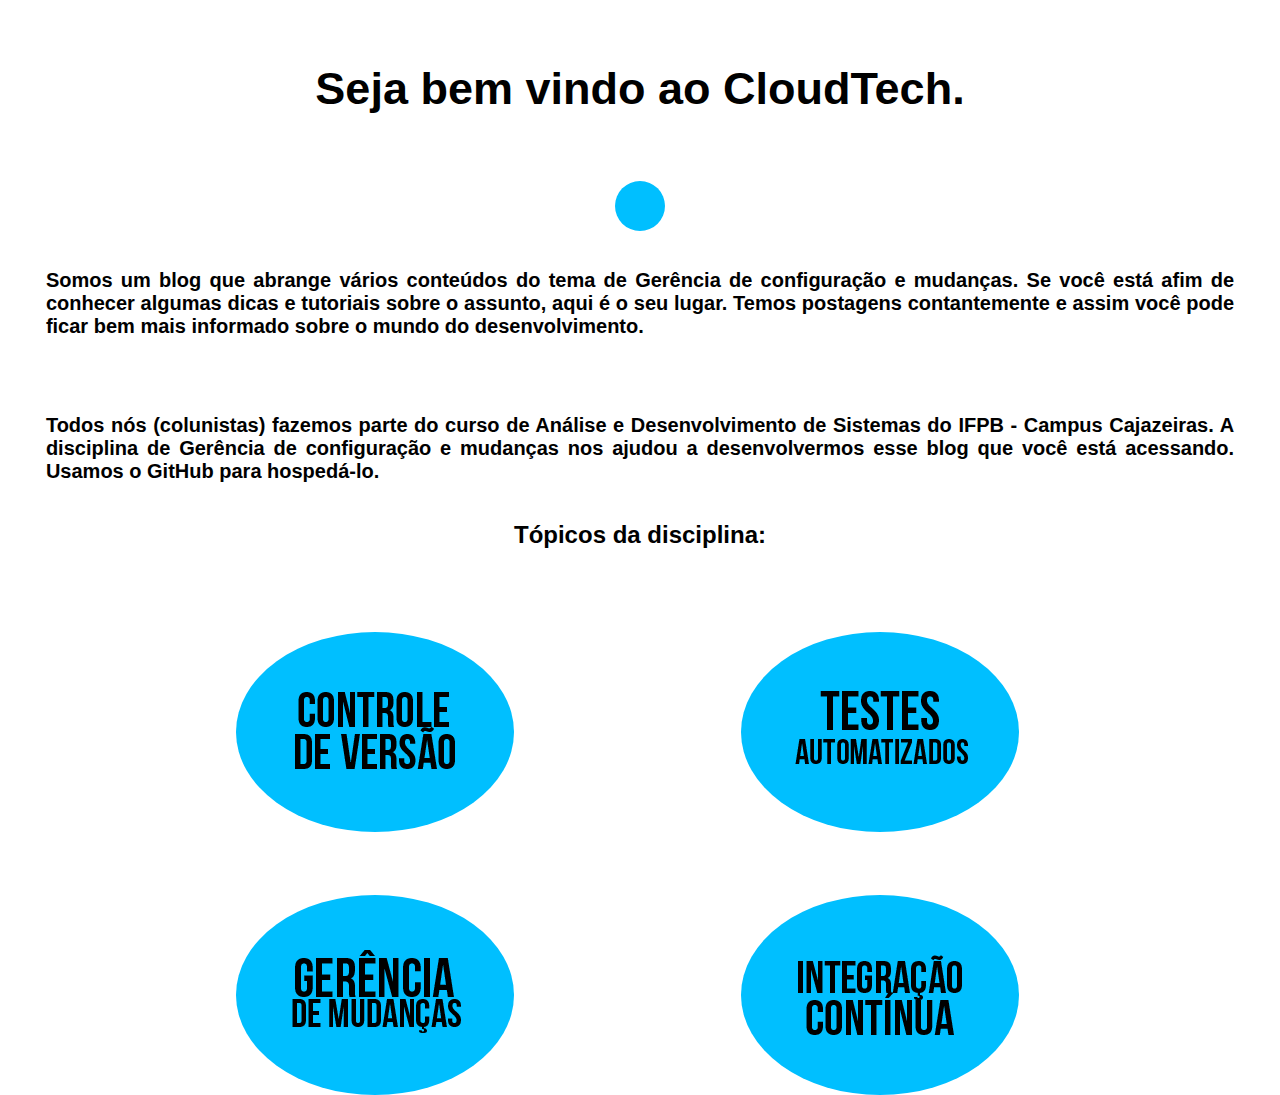
<file: home.html>
<html>
    <head>
        <link rel="stylesheet" href='css/home.css'>
        <meta charset="utf-8"/>
        <style>
            h1{
                 font-family: "Open sans",sans-serif;
                font-weight:bolder;
                font-size: 45px;
                margin-top:5%;
            }
            h2{
                font-family: "Open sans",sans-serif;
                text-align: center;
            }
            p{
                float:left;
                margin:3%;
                font-family: "Open sans",sans-serif;
                font-weight: bold;
                font-size: 20px;
                color: black;
                text-align: justify;
            }
            
        </style>
    </head>
    <body>
        <center><h1>Seja bem vindo ao CloudTech.</h1><br/><br/>
            <a href='home.html'><div id='entrada'></div></a></center> 
        <p>Somos um blog que abrange vários conteúdos do tema de Gerência de configuração e mudanças. Se você está afim de conhecer algumas dicas e tutoriais sobre o assunto, aqui é o seu lugar. Temos postagens contantemente e assim você pode ficar bem mais informado sobre o mundo do desenvolvimento.</p>
        <p>Todos nós (colunistas) fazemos parte do curso de Análise e Desenvolvimento de Sistemas do IFPB - Campus Cajazeiras. A disciplina de Gerência de configuração e mudanças nos ajudou a desenvolvermos esse blog que você está acessando. Usamos o GitHub para hospedá-lo.</p>
        <h2>Tópicos da disciplina:</h2>
        <div class="bolinhas"><center><img src="imagens/controle.png"/></center></div>
        <div class="bolinhas"><center><img src="imagens/testes.png"/></center></div>
        <div class="bolinhas"><center><img src="imagens/mudancas.png"/></center></div>
        <div class="bolinhas"><center><img src="imagens/integracao.png"/></center></div><br/>      
        
        
        
    </body>
</html>
</file>
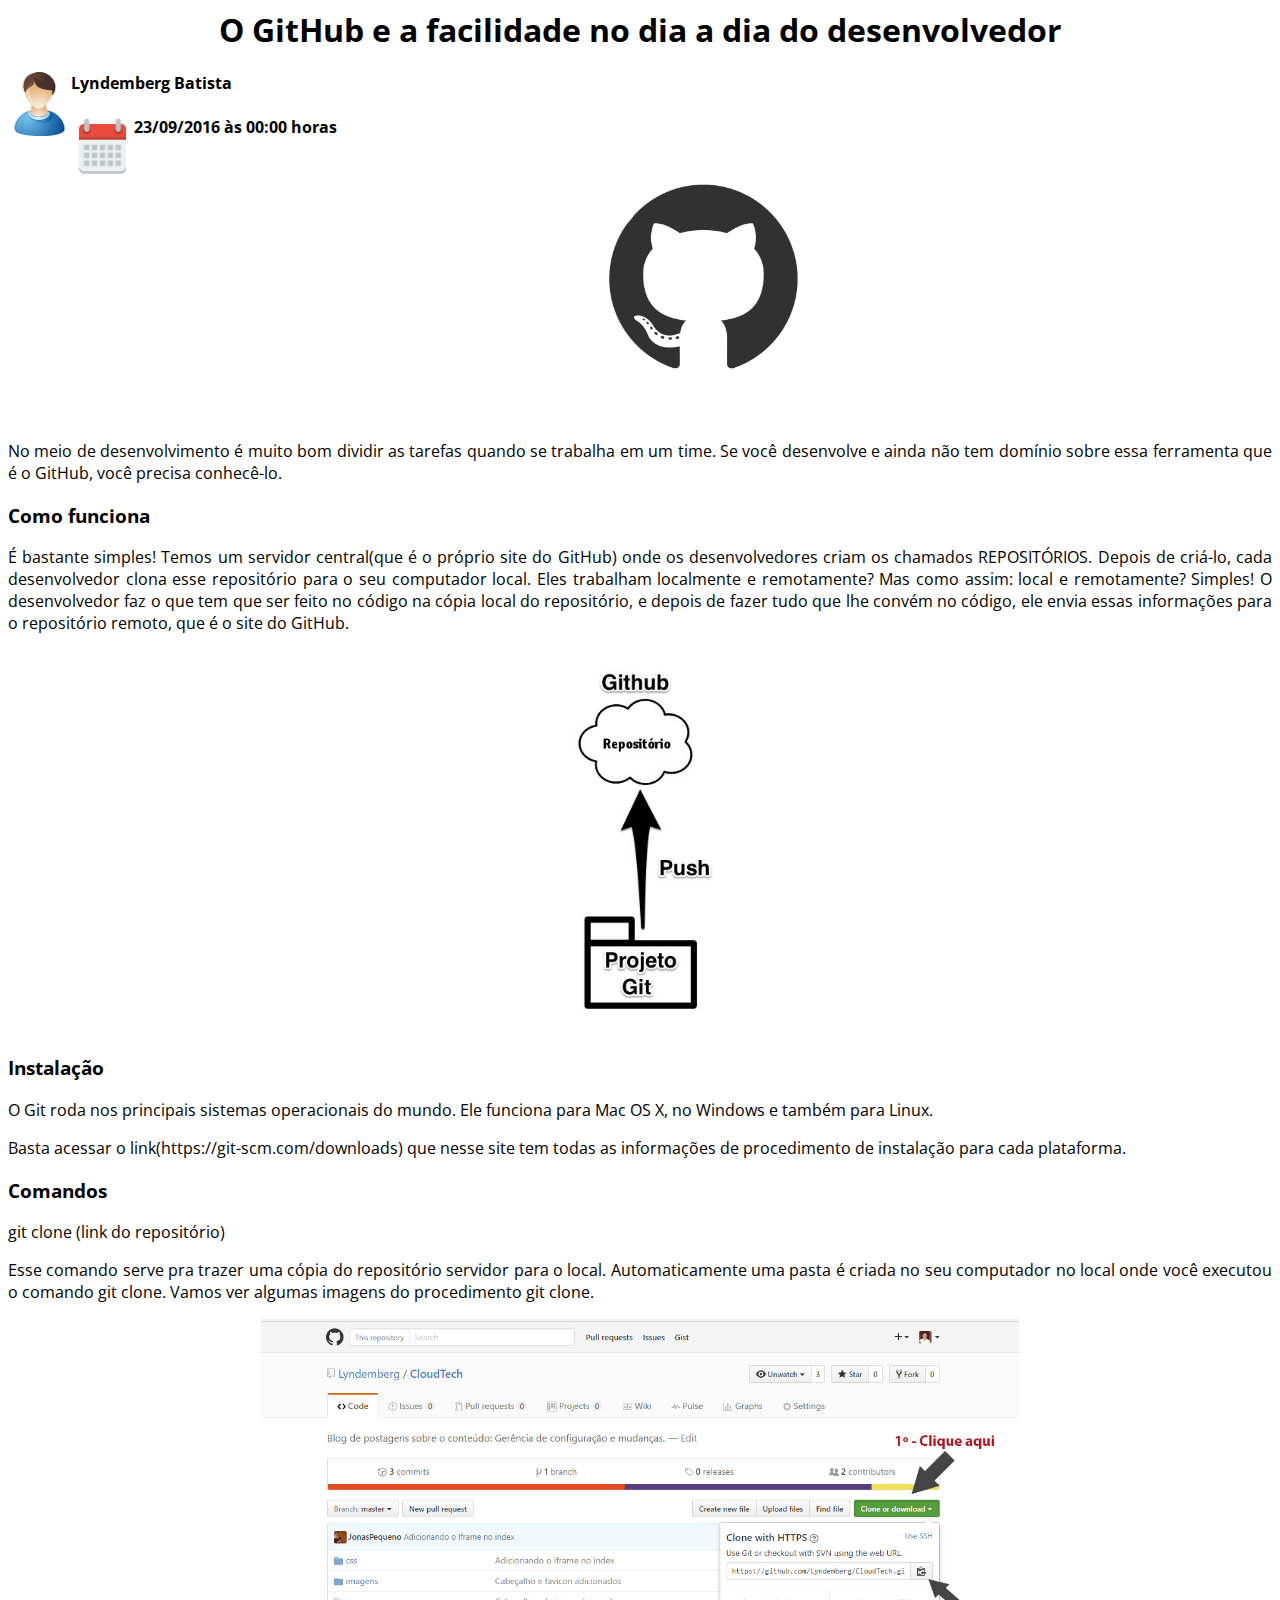
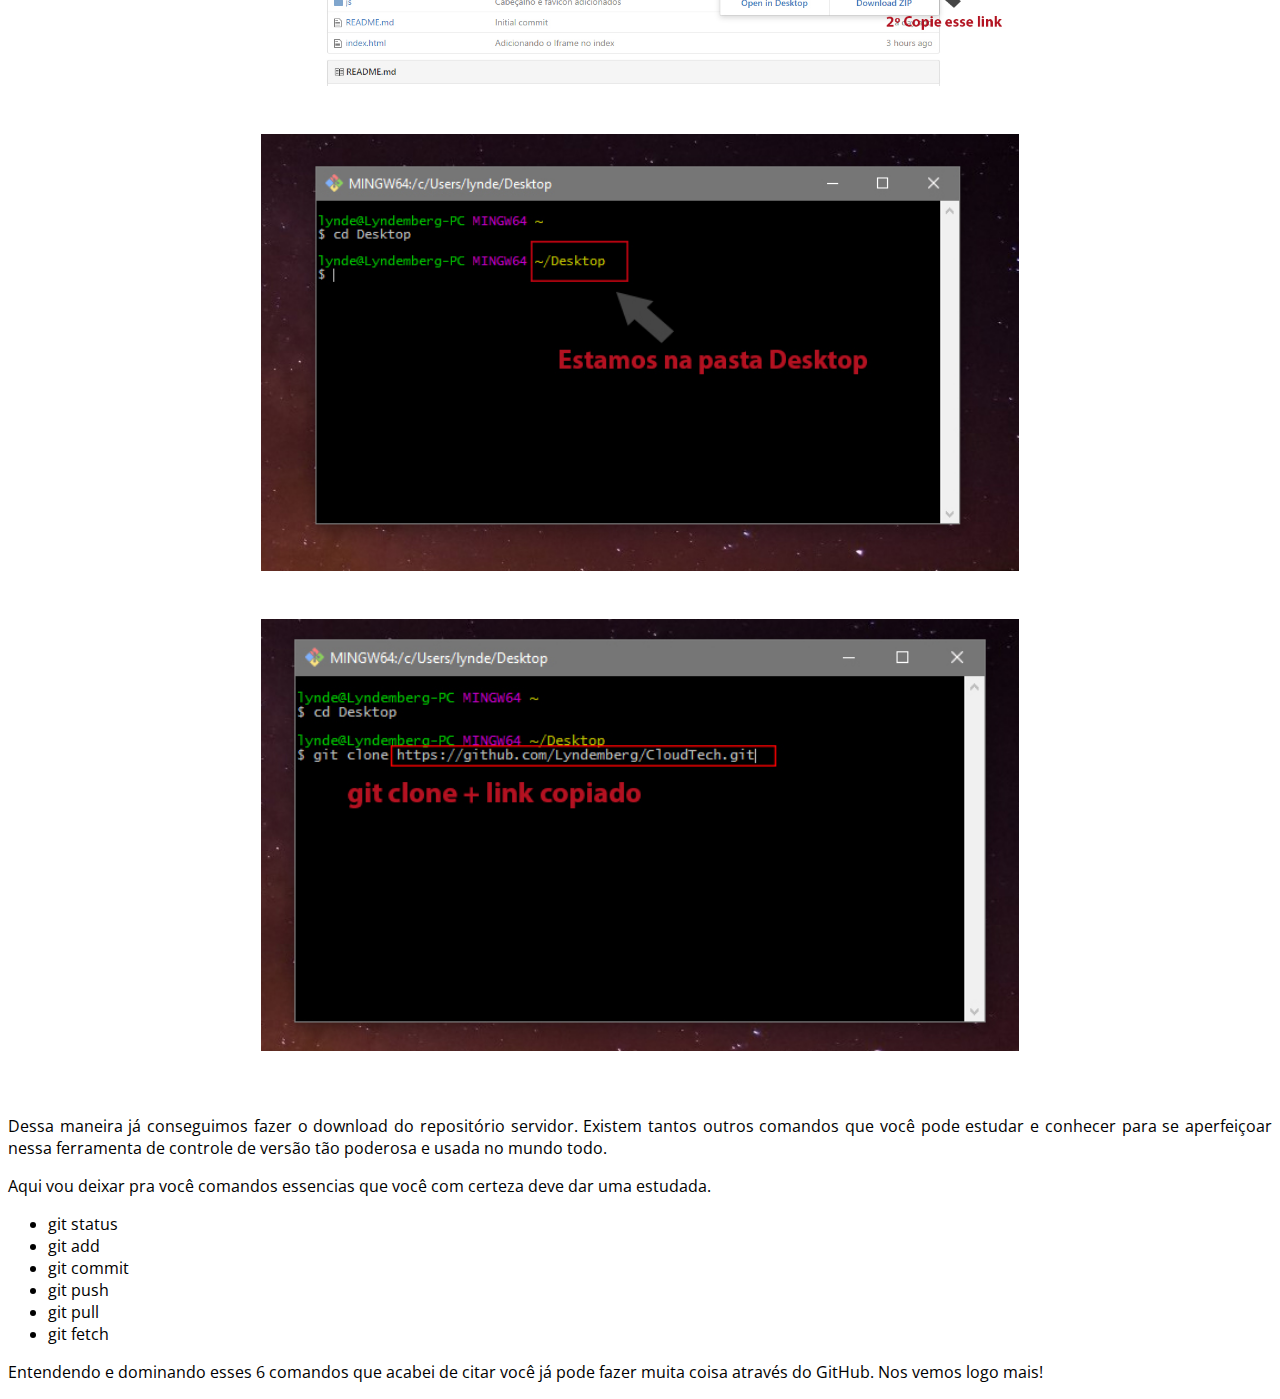
<file: postagens/post1/post1.html>
<html>
    <head>
        <meta charset="utf-8"/>
        <title>O GitHub e a facilidade no dia a dia do desenvolvedo</title>
        <link rel=stylesheet href="post1.css"/>
    </head>
    <body>
        <center><h1 id="titulo">O GitHub e a facilidade no dia a dia do desenvolvedor</h1></center>
        <!--AUTOR-->
        <img class="icones" src="../../imagens/autor.png"/>
        <h4>Lyndemberg Batista</h4>
        <img class="icones" src="../../imagens/data.png"/>
        <h4>23/09/2016 às 00:00 horas </h4><BR/>
        <!--AUTOR-->
        <center><img style="width:30%;" src="github.png"/></center><BR/>
        <p>No meio de desenvolvimento é muito bom dividir as tarefas quando se trabalha em um time. Se você desenvolve e ainda não tem domínio sobre essa ferramenta que é o GitHub, você precisa conhecê-lo.</p>
        <h3>Como funciona</h3>
        <p>É bastante simples! Temos um servidor central(que é o próprio site do GitHub) onde os desenvolvedores criam os chamados REPOSITÓRIOS. Depois de criá-lo, cada desenvolvedor clona esse repositório para o seu computador local. Eles trabalham localmente e remotamente? Mas como assim: local e remotamente? Simples! O desenvolvedor faz o que tem que ser feito no código na cópia local do repositório, e depois de fazer tudo que lhe convém no código, ele envia essas informações para o repositório remoto, que é o site do GitHub.</p>
        <center><img style="width:20%; margin-bottom:0" src="imagem1.jpg"/></center>
        <h3>Instalação</h3>
        <p>O Git roda nos principais sistemas operacionais do mundo. Ele funciona para Mac OS X, no Windows e também para Linux.</p>
        <p>Basta acessar o link(https://git-scm.com/downloads) que nesse site tem todas as informações de procedimento de instalação para cada plataforma.</p>
        <h3>Comandos</h3>
        <p>git clone (link do repositório)</p>
        <p>Esse comando serve pra trazer uma cópia do repositório servidor para o local. Automaticamente uma pasta é criada no seu computador no local onde você executou o comando git clone. Vamos ver algumas imagens do procedimento git clone.</p>
        <center><img src="imagem2.jpg"/></center><br/>
        <center><img src="imagem3.jpg"/></center><br/>
        <center><img src="imagem4.jpg"/></center><br/>
        <p>Dessa maneira já conseguimos fazer o download do repositório servidor. Existem tantos outros comandos que você pode estudar e conhecer para se aperfeiçoar nessa ferramenta de controle de versão tão poderosa e usada no mundo todo.</p>
        <p>Aqui vou deixar pra você comandos essencias que você com certeza deve dar uma estudada.</p>
        <ul>
            <li>git status</li>
            <li>git add</li>
            <li>git commit</li>
            <li>git push</li>
            <li>git pull</li>
            <li>git fetch</li>
        </ul>
        <p>Entendendo e dominando esses 6 comandos que acabei de citar você já pode fazer muita coisa através do GitHub. Nos vemos logo mais!</p>
        
    </body>
</html>
</file>
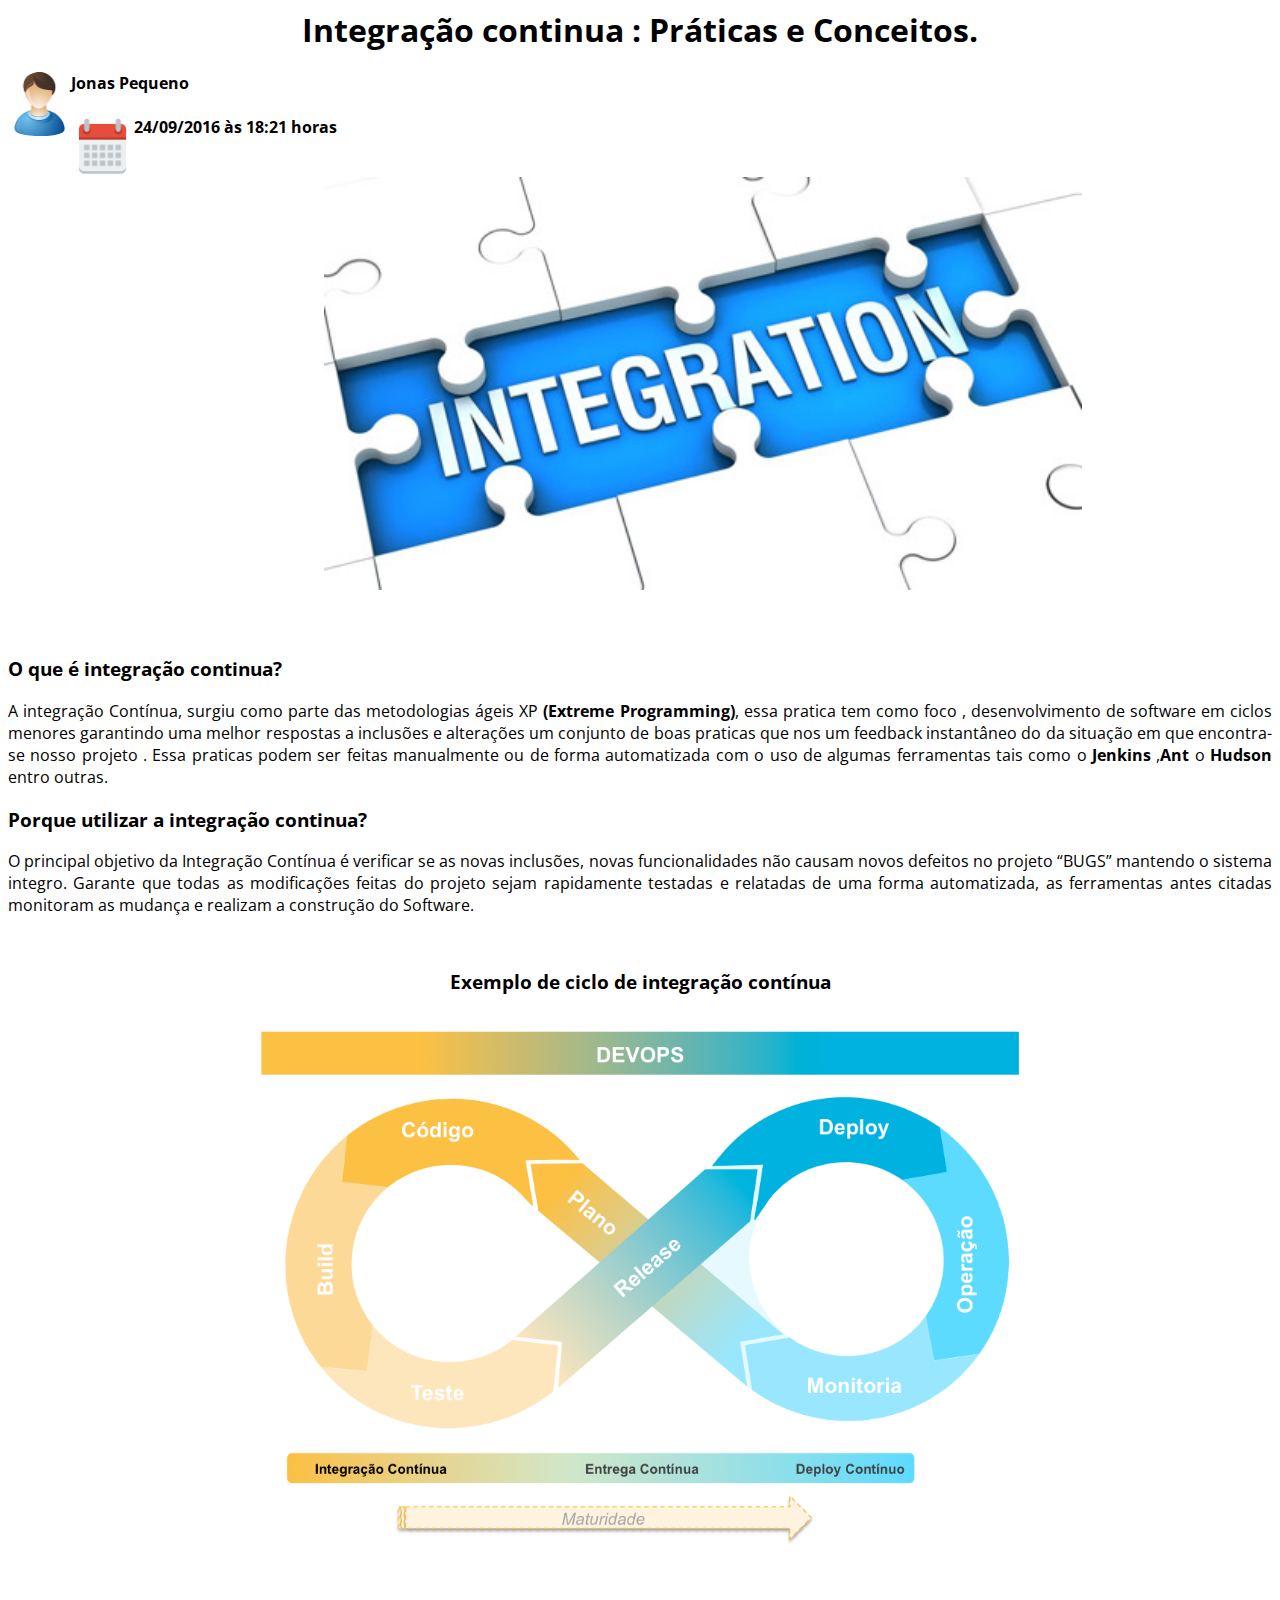
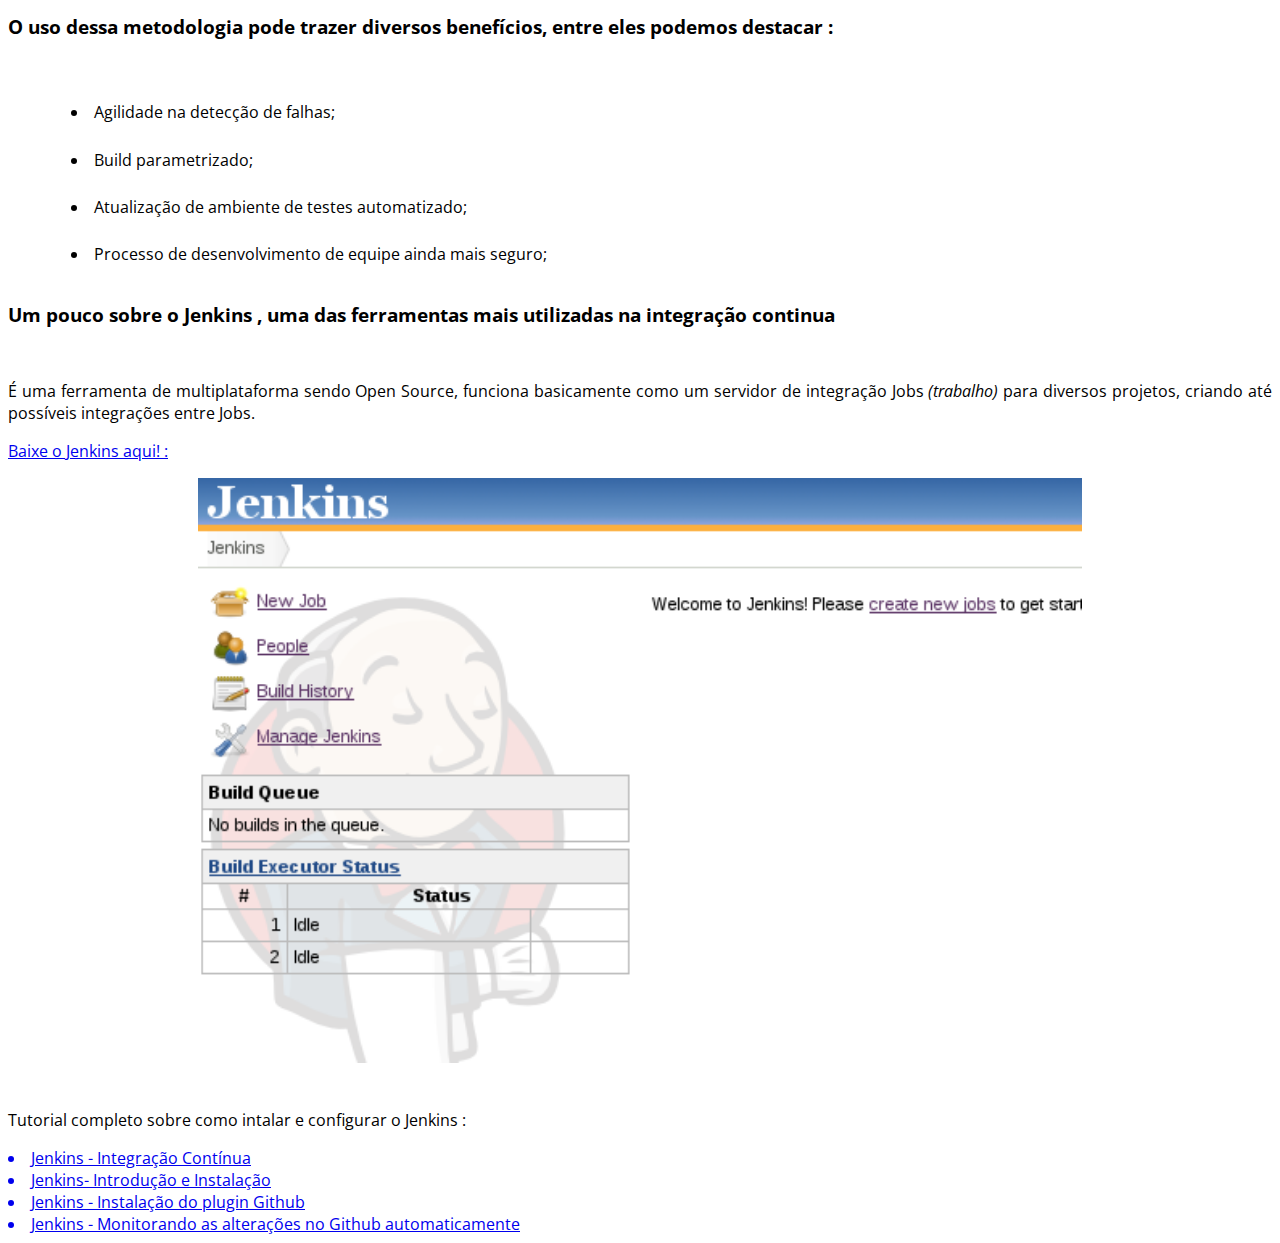
<file: postagens/post2/post2.html>
<html>
    <head>
        <meta charset="utf-8"/>
        <title>Integração continua : Práticas e Conceitos.</title>
        <link rel=stylesheet href="post2.css"/>
    </head>
    <body>
        <center><h1 id="titulo">Integração continua : Práticas e Conceitos.</h1></center>
        <!--AUTOR-->
        <img class="icones" src="../../imagens/autor.png"/>
        <h4 class="nomesIcones">Jonas Pequeno</h4>
        <img class="icones" src="../../imagens/data.png"/>
        <h4 class="nomesIcones">24/09/2016 às 18:21 horas </h4><BR/>
        <!--AUTOR-->
        <center><img style="width:60%;" src="integracao.jpg"/></center><BR/>
        
        <h3>O que é integração continua?</h3>
        <p>A integração Contínua, surgiu como parte das metodologias ágeis XP <b>(Extreme Programming)</b>, essa  pratica tem como foco , desenvolvimento de software em ciclos menores  garantindo uma melhor respostas a inclusões e alterações um conjunto de boas praticas que nos  um feedback instantâneo do da situação em que  encontra-se nosso projeto  .
            Essa praticas podem ser feitas manualmente ou de forma automatizada com o uso de algumas ferramentas tais como o <b>Jenkins</b> ,<b>Ant</b> o <b>Hudson</b> entro outras.
</p>
        
        <h3>Porque utilizar a integração continua?</h3>
        <p>O principal objetivo da Integração Contínua é verificar se as novas inclusões, novas funcionalidades não causam novos defeitos no projeto “BUGS” mantendo o sistema integro. Garante que todas as modificações feitas do projeto sejam rapidamente testadas e relatadas de uma forma automatizada, as ferramentas antes citadas monitoram as mudança e realizam a construção do Software.</p>
      <BR/>
        <center> 
            <h3>Exemplo de ciclo de integração contínua</h3><BR/>
            <img  style="width:60%;" src="ciclo.png"><BR/>
           
        </center>
    
       
        <BR/>
        
         <h3>O uso dessa metodologia pode trazer diversos benefícios, entre eles podemos destacar : </h3> <BR>
        <li class="list_bene">Agilidade na detecção de falhas;</li >
        <li class="list_bene">Build parametrizado;</li>
        <li class="list_bene">Atualização de ambiente de testes automatizado;</li>
        <li class="list_bene">Processo de desenvolvimento de equipe ainda mais seguro; </li>
        <BR>
        <h3>Um pouco sobre o Jenkins , uma das ferramentas mais utilizadas na integração continua</h3>
            <br>
           
            <p>É uma ferramenta de multiplataforma sendo Open Source, funciona basicamente como um servidor de integração                Jobs <i>(trabalho)</i> para diversos projetos, criando até possíveis integrações entre Jobs.</p>
                <a  target="_blank" href=" https://jenkins.io"><p>Baixe o Jenkins aqui! :</p></a>
               
            <center> <img src="jenk.png" style="width:70%;"></center>
                
             <p>Tutorial completo sobre como intalar e configurar o Jenkins :  </p>          
                
            <a target="_blank" href="https://www.youtube.com/watch?v=l_HUBFEGjb0&list=PL3EuFy3x9CgACt4GE7lC7GZjf6yJe6XHX&index=1"><li>Jenkins - Integração Contínua</li></a>
        <a target="_blank" href="https://www.youtube.com/watch?v=HTiBniOh5BA&list=PL3EuFy3x9CgACt4GE7lC7GZjf6yJe6XHX&index=2"><li>Jenkins- Introdução e Instalação</li></a>
                <a target="_blank" href="https://www.youtube.com/watch?v=dMdGObkiNWs&index=3&list=PL3EuFy3x9CgACt4GE7lC7GZjf6yJe6XHX"><li>Jenkins - Instalação do plugin Github</li></a>
                <a  target="_blank" href="https://www.youtube.com/watch?v=_A32nj7aKzs&list=PL3EuFy3x9CgACt4GE7lC7GZjf6yJe6XHX&index=4"><li>Jenkins - Monitorando as alterações no Github automaticamente</li></a>
                
            
    
        
        
    </body>
</html>
</file>
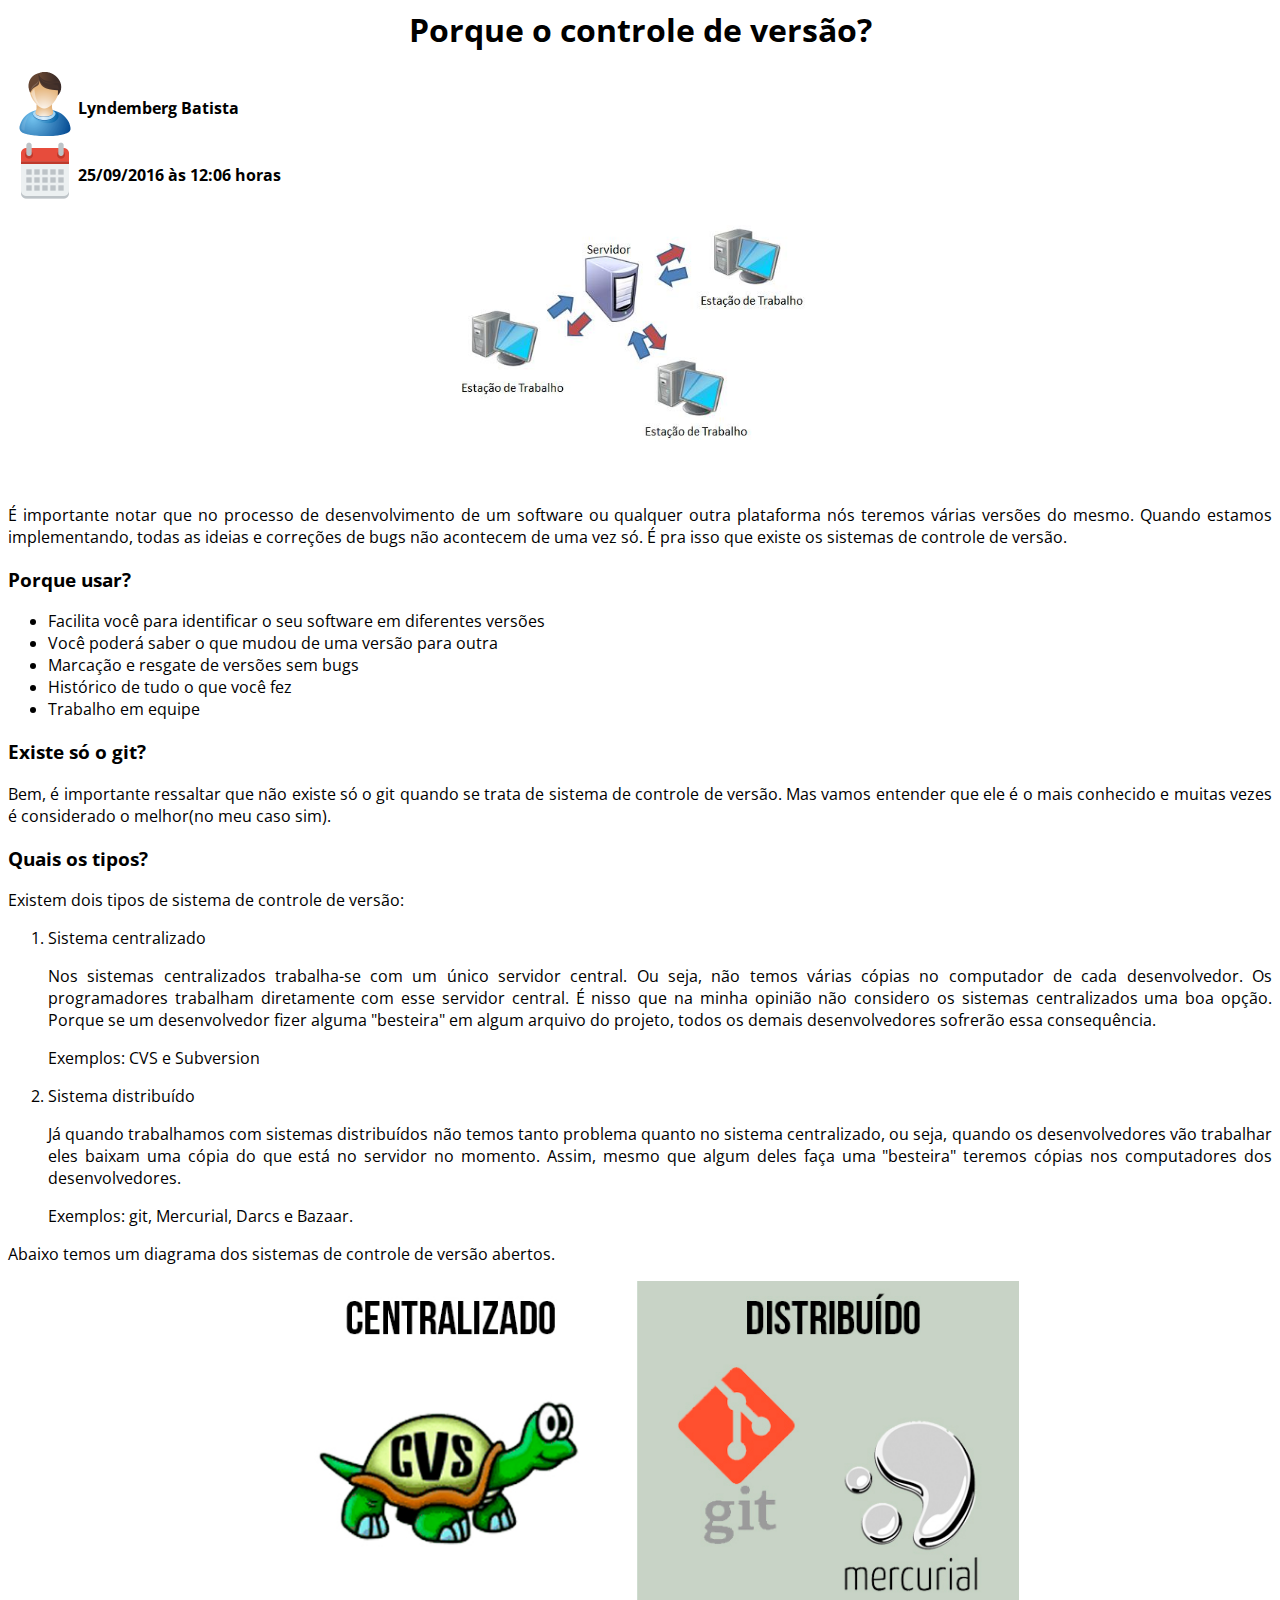
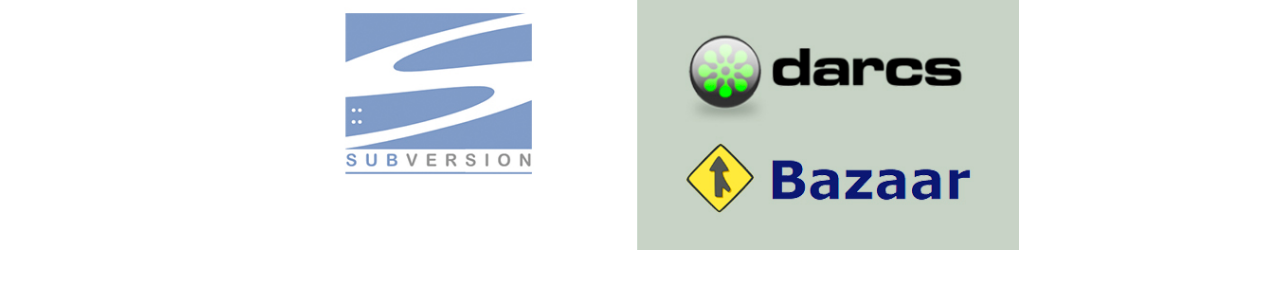
<file: postagens/post4/post4.html>
<html>
    <head>
        <meta charset="utf-8"/>
        <title>Porque o controle de versão?</title>
        <link rel=stylesheet href="post4.css"/>
    </head>
    <body>
        <center><h1 id="titulo">Porque o controle de versão?</h1></center>
        <!--AUTOR-->
        <img class="icones" src="../../imagens/autor.png"/>
        <h4 class="nomesIcones">Lyndemberg Batista</h4>
        <img class="icones" src="../../imagens/data.png"/>
        <h4 class="nomesIcones">25/09/2016 às 12:06 horas</h4><br/>
        <!--AUTOR-->
        <center><img style="width:30%;" src="controle.jpg"/></center><BR/>
        <p>É importante notar que no processo de desenvolvimento de um software ou qualquer outra plataforma nós teremos várias versões do mesmo. Quando estamos implementando, todas as ideias e correções de bugs não acontecem de uma vez só. É pra isso que existe os sistemas de controle de versão.</p>
        <h3>Porque usar?</h3>
		<ul>
			<li>Facilita você para identificar o seu software em diferentes versões</li>
			<li>Você poderá saber o que mudou de uma versão para outra</li>
			<li>Marcação e resgate de versões sem bugs</li>
			<li>Histórico de tudo o que você fez</li>
			<li>Trabalho em equipe</li>
		</ul>
        <h3>Existe só o git?</h3>
        <p>Bem, é importante ressaltar que não existe só o git quando se trata de sistema de controle de versão. Mas vamos entender que ele é o mais conhecido e muitas vezes é considerado o melhor(no meu caso sim).</p>
        
        <h3>Quais os tipos?</h3>
        <p>Existem dois tipos de sistema de controle de versão:</p>
		<ol>
			<li>Sistema centralizado</li>
			<p>Nos sistemas centralizados trabalha-se com um único servidor central. Ou seja, não temos várias cópias no computador de cada desenvolvedor. Os programadores trabalham diretamente com esse servidor central. É nisso que na minha opinião não considero os sistemas centralizados uma boa opção. Porque se um desenvolvedor fizer alguma "besteira" em algum arquivo do projeto, todos os demais desenvolvedores sofrerão essa consequência.</p>
			<p>Exemplos: CVS e Subversion</p>
			<li>Sistema distribuído</li>
			<p>Já quando trabalhamos com sistemas distribuídos não temos tanto problema quanto no sistema centralizado, ou seja, quando os desenvolvedores vão trabalhar eles baixam uma cópia do que está no servidor no momento. Assim, mesmo que algum deles faça uma "besteira" teremos cópias nos computadores dos desenvolvedores.</p>
			<p>Exemplos: git, Mercurial, Darcs e Bazaar.</p>
		</ol>
		<p>Abaixo temos um diagrama dos sistemas de controle de versão abertos.</p>
        <center><img src="diagrama.jpg"/></center><br/>
    
        
    </body>
</html>
</file>
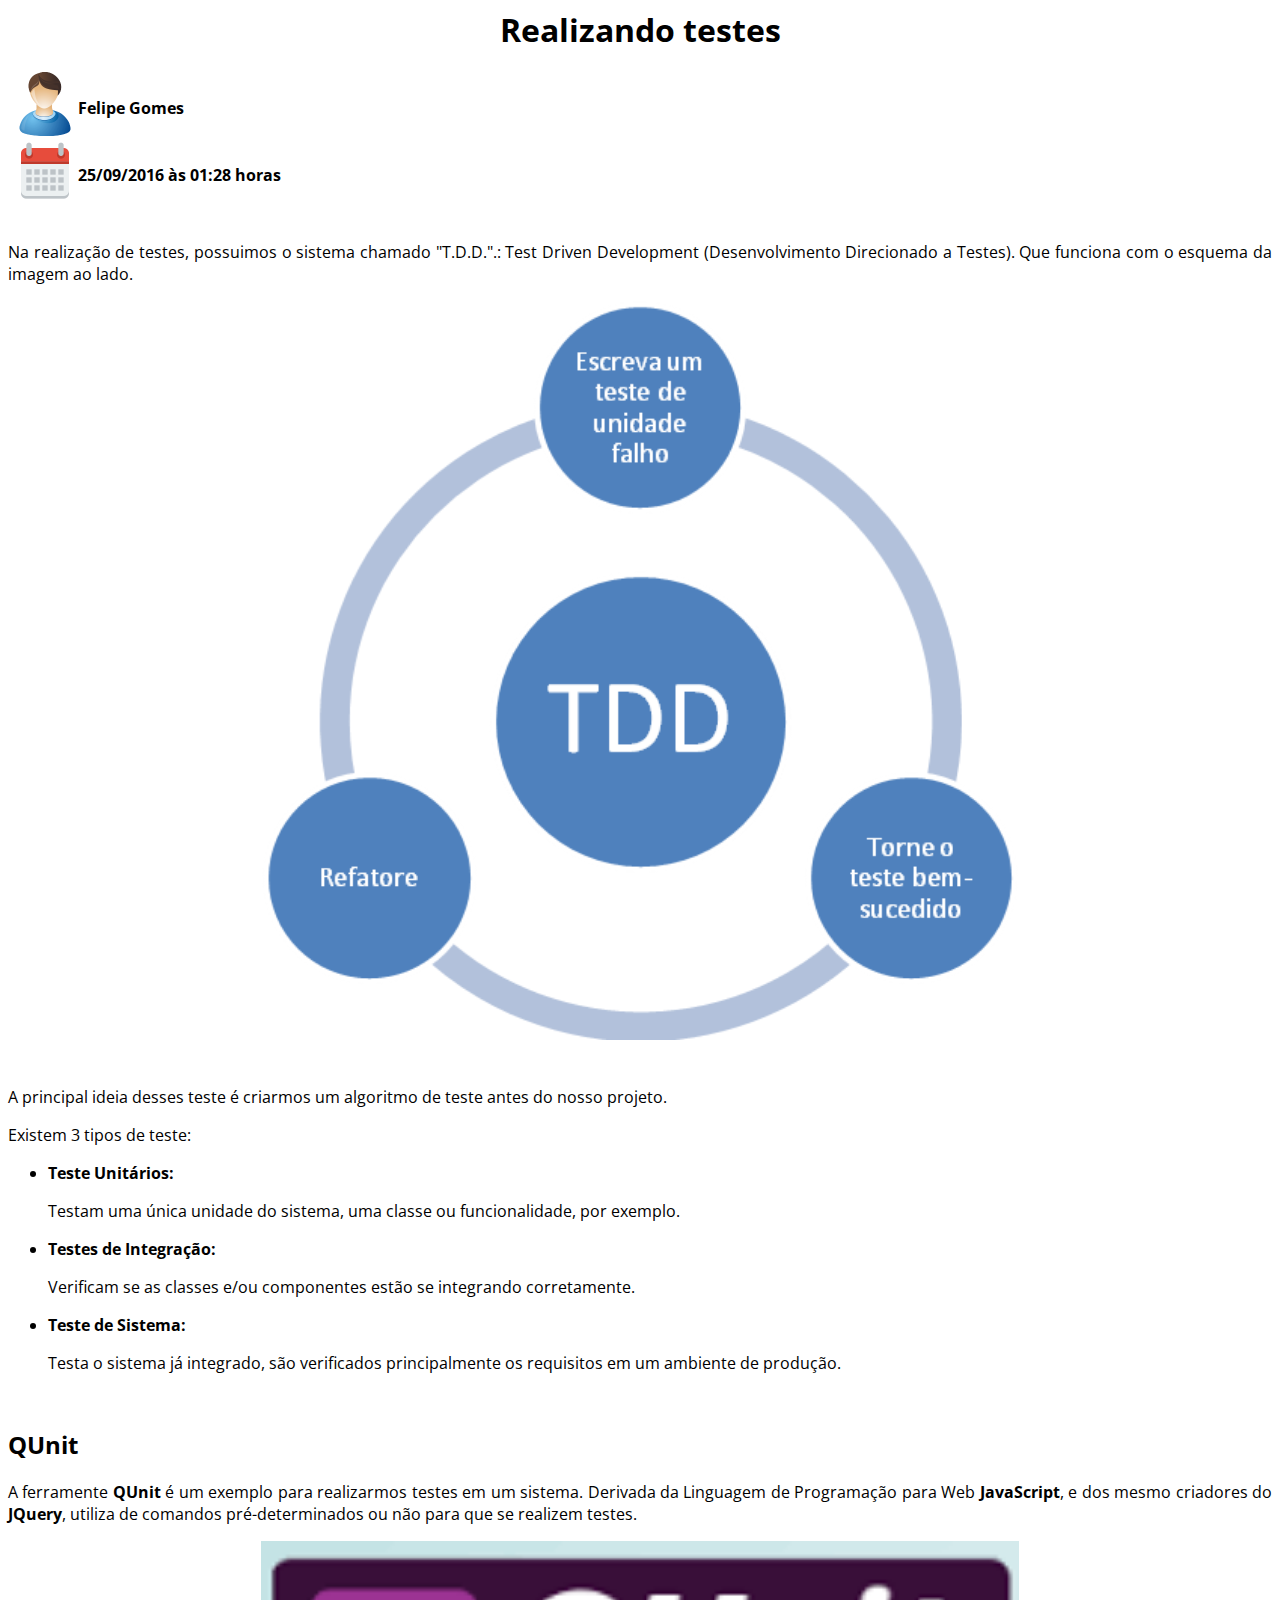
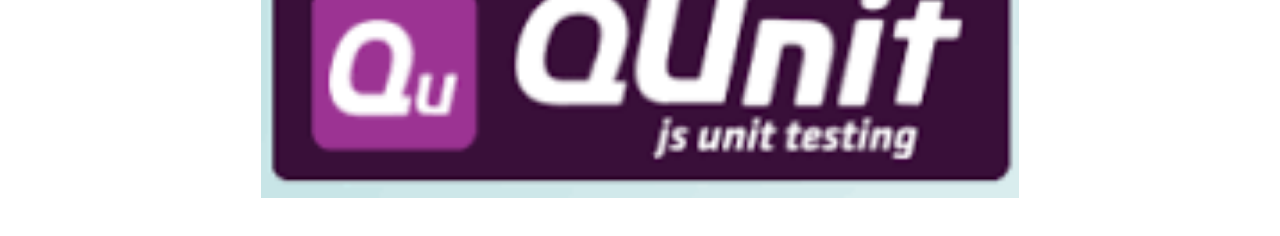
<file: postagens/posts3/post.html>
<html>
    <head>
        <link rel="stylesheet" href="post1.css"/>
		<meta charset="utf-8">
    </head>
    <body>
        
         <center><h1 id="titulo"> Realizando testes </h1></center>
        
        <img class="icones" src="../../imagens/autor.png"/>
        <h4 class="nomesIcones">Felipe Gomes</h4>
        <img class="icones" src="../../imagens/data.png"/>
        <h4 class="nomesIcones">25/09/2016 às 01:28 horas </h4><br/>
        
       
        
        <p > 
            Na realização de testes, possuimos o sistema chamado "T.D.D.".: Test Driven Development (Desenvolvimento Direcionado a Testes). Que funciona com o esquema da imagem ao lado.
        </p>
        <center><img src="Introducao_TDD1.jpg" /></center>
        
        <p>
            A principal ideia desses teste é criarmos um algoritmo de teste antes do nosso projeto.
        </p>
        <p>
            Existem 3 tipos de teste:
            <ul style='liste-style-circle'>
                <li><b>Teste Unitários:</b>
                    <p>
                    Testam uma única unidade do sistema, uma classe ou funcionalidade, por exemplo.
                    </p>
                </li>
                <li><b>Testes de Integração:</b>
                    <p>
                        Verificam se as classes e/ou componentes estão se integrando corretamente.
                    </p>
                </li>
                <li><b>Teste de Sistema:</b>
                    <p>
                        Testa o sistema já integrado, são verificados principalmente os requisitos em um ambiente de produção.
                    </p>
                </li>
            </ul>
        </p>
        <br/>
        <h2>QUnit</h2>
            <p>
                A ferramente <b>QUnit</b> é um exemplo para realizarmos testes em um sistema. Derivada da Linguagem de Programação para Web <b>JavaScript</b>, e dos mesmo criadores do <b>JQuery</b>, utiliza de comandos pré-determinados ou não para que se realizem testes.
            </p>
        <center><img src="download.png"/></center>
    </body>
</html>
</file>
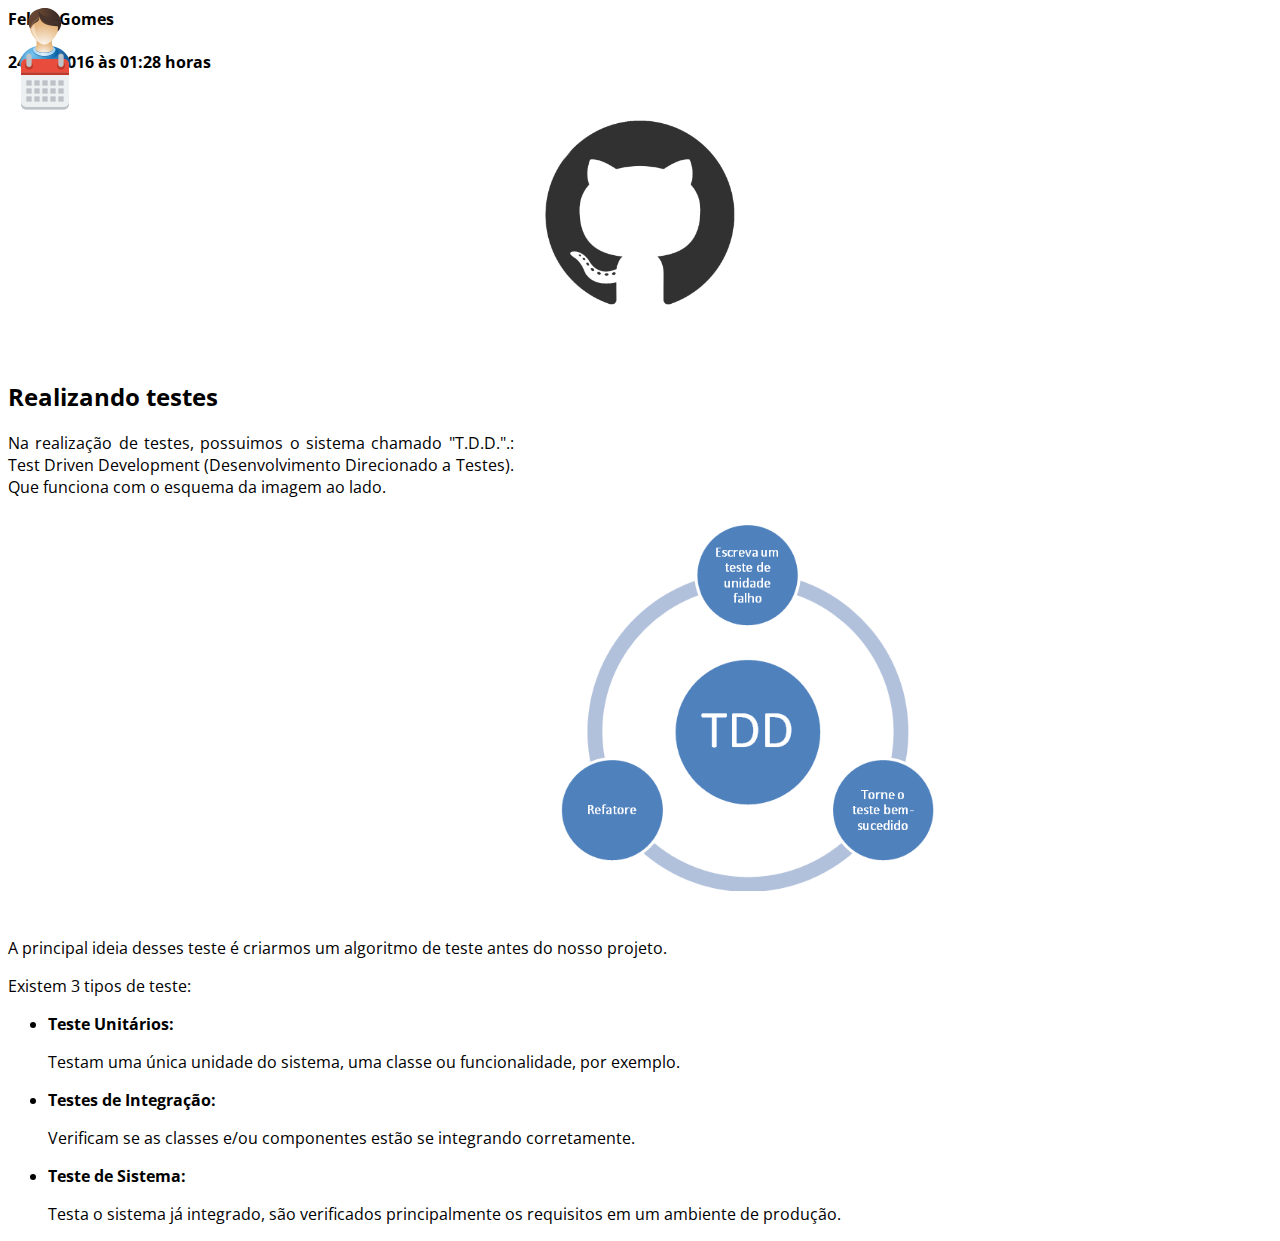
<file: postagens/posts3/post1.html>
<html>
    <head>
        <link rel="stylesheet" href="post1.css"/>
    </head>
    <body>
        <img class="icones" src="../../imagens/autor.png"/>
        <h4>Felipe Gomes</h4>
        <img class="icones" src="../../imagens/data.png"/>
        <h4>24/09/2016 às 01:28 horas </h4><BR/>
        
        <center><img style="width:30%;" src="github.png"/></center><BR/>
        
        <h2> Realizando testes </h2>
        
        <p style="top:50px;width:40%;height:40%"> 
            Na realização de testes, possuimos o sistema chamado "T.D.D.".: Test Driven Development (Desenvolvimento Direcionado a Testes). Que funciona com o esquema da imagem ao lado.
        </p>
        <img src="Introducao_TDD1.jpg" style="width: 30%;heigth: 30%;margin-left: 550px; margin-top: -280px;">
        
        <p>
            A principal ideia desses teste é criarmos um algoritmo de teste antes do nosso projeto.
        </p>
        <p>
            Existem 3 tipos de teste:
            <ul style='liste-style-circle'>
                <li><b>Teste Unitários:</b>
                    <p>
                    Testam uma única unidade do sistema, uma classe ou funcionalidade, por exemplo.
                    </p>
                </li>
                <li><b>Testes de Integração:</b>
                    <p>
                        Verificam se as classes e/ou componentes estão se integrando corretamente.
                    </p>
                </li>
                <li><b>Teste de Sistema:</b>
                    <p>
                        Testa o sistema já integrado, são verificados principalmente os requisitos em um ambiente de produção.
                    </p>
                </li>
            </ul>
        </p>
        
    </body>
</html>
</file>
<file: css/home.css>
#entrada{
    background-color: deepskyblue;
    height: 50px;
    width: 50px;
    border-radius: 25px;
    transition-duration: 0.5s;
}

#entrada:hover{
    transition-duration: 1s;
    width: 300px;
    height: 300px;
    border-radius: 150px;
    background: url(../imagens/colorido.png);
    background-color: aquamarine;
    background-repeat: no-repeat;
    background-position: center ;
    background-size: 100px 100px;
}
.bolinhas{
     margin-top: 5%;
    margin-left: 18%;
    border-radius: 150%;
    width: 22%;
    background-color: deepskyblue;
    float:left;
}
</file>
<file: postagens/post1/post1.css>
@import 'https://fonts.googleapis.com/css?family=Open+Sans';
h1{
    font-family: 'Open Sans', sans-serif;
}
h2{
    font-family: 'Open Sans', sans-serif;
}
h3{
    font-family: 'Open Sans', sans-serif;
}
h4{
    font-family: 'Open Sans', sans-serif;
}
li{
    font-family: 'Open Sans', sans-serif;
}
p{
    text-align: justify;
    font-family: 'Open Sans', sans-serif;
}
img{
    width: 60%;
    margin-bottom: 30px;
}
.icones{
    width: 5%;
    margin-bottom: 0;
    float:left;
}
</file>
<file: postagens/post2/post2.css>
@import 'https://fonts.googleapis.com/css?family=Open+Sans';
h1{
    font-family: 'Open Sans', sans-serif;
}
h2{
    font-family: 'Open Sans', sans-serif;
}
h3{
    font-family: 'Open Sans', sans-serif;
}
h4{
    font-family: 'Open Sans', sans-serif;
}
li{
    font-family: 'Open Sans', sans-serif;
}
p{
    text-align: justify;
    font-family: 'Open Sans', sans-serif;
}
img{
    width: 60%;
    margin-bottom: 30px;
}
.icones{
    width: 5%;
    margin-bottom: 0;
    float:left;
    
}
.list_bene{
    margin-left: 5%;
    margin-top: 2%;
}
</file>
<file: postagens/post4/post4.css>
@import 'https://fonts.googleapis.com/css?family=Open+Sans';
h1{
    font-family: 'Open Sans', sans-serif;
}
h2{
    font-family: 'Open Sans', sans-serif;
}
h3{
    font-family: 'Open Sans', sans-serif;
}
h4{
    font-family: 'Open Sans', sans-serif;
}
li{
    font-family: 'Open Sans', sans-serif;
}
p{
    text-align: justify;
    font-family: 'Open Sans', sans-serif;
}
img{
    width: 60%;
    margin-bottom: 30px;
}
.icones{
    width: 5%;
    position:absolute;
    left:1%;
}
.nomesIcones{
    position: relative;
    left:5.5%;
    margin-top:3.6%;
}
</file>
<file: postagens/posts3/post1.css>
@import 'https://fonts.googleapis.com/css?family=Open+Sans';
h1{
    font-family: 'Open Sans', sans-serif;
}
h2{
    font-family: 'Open Sans', sans-serif;
}
h3{
    font-family: 'Open Sans', sans-serif;
}
h4{
    font-family: 'Open Sans', sans-serif;
}
li{
    font-family: 'Open Sans', sans-serif;
}
p{
    text-align: justify;
    font-family: 'Open Sans', sans-serif;
}
img{
    width: 60%;
    margin-bottom: 30px;
}
.icones{
    width: 5%;
    position:absolute;
    left:1%;
}
.nomesIcones{
    position: relative;
    left:5.5%;
    margin-top:3.6%;
}
</file>
